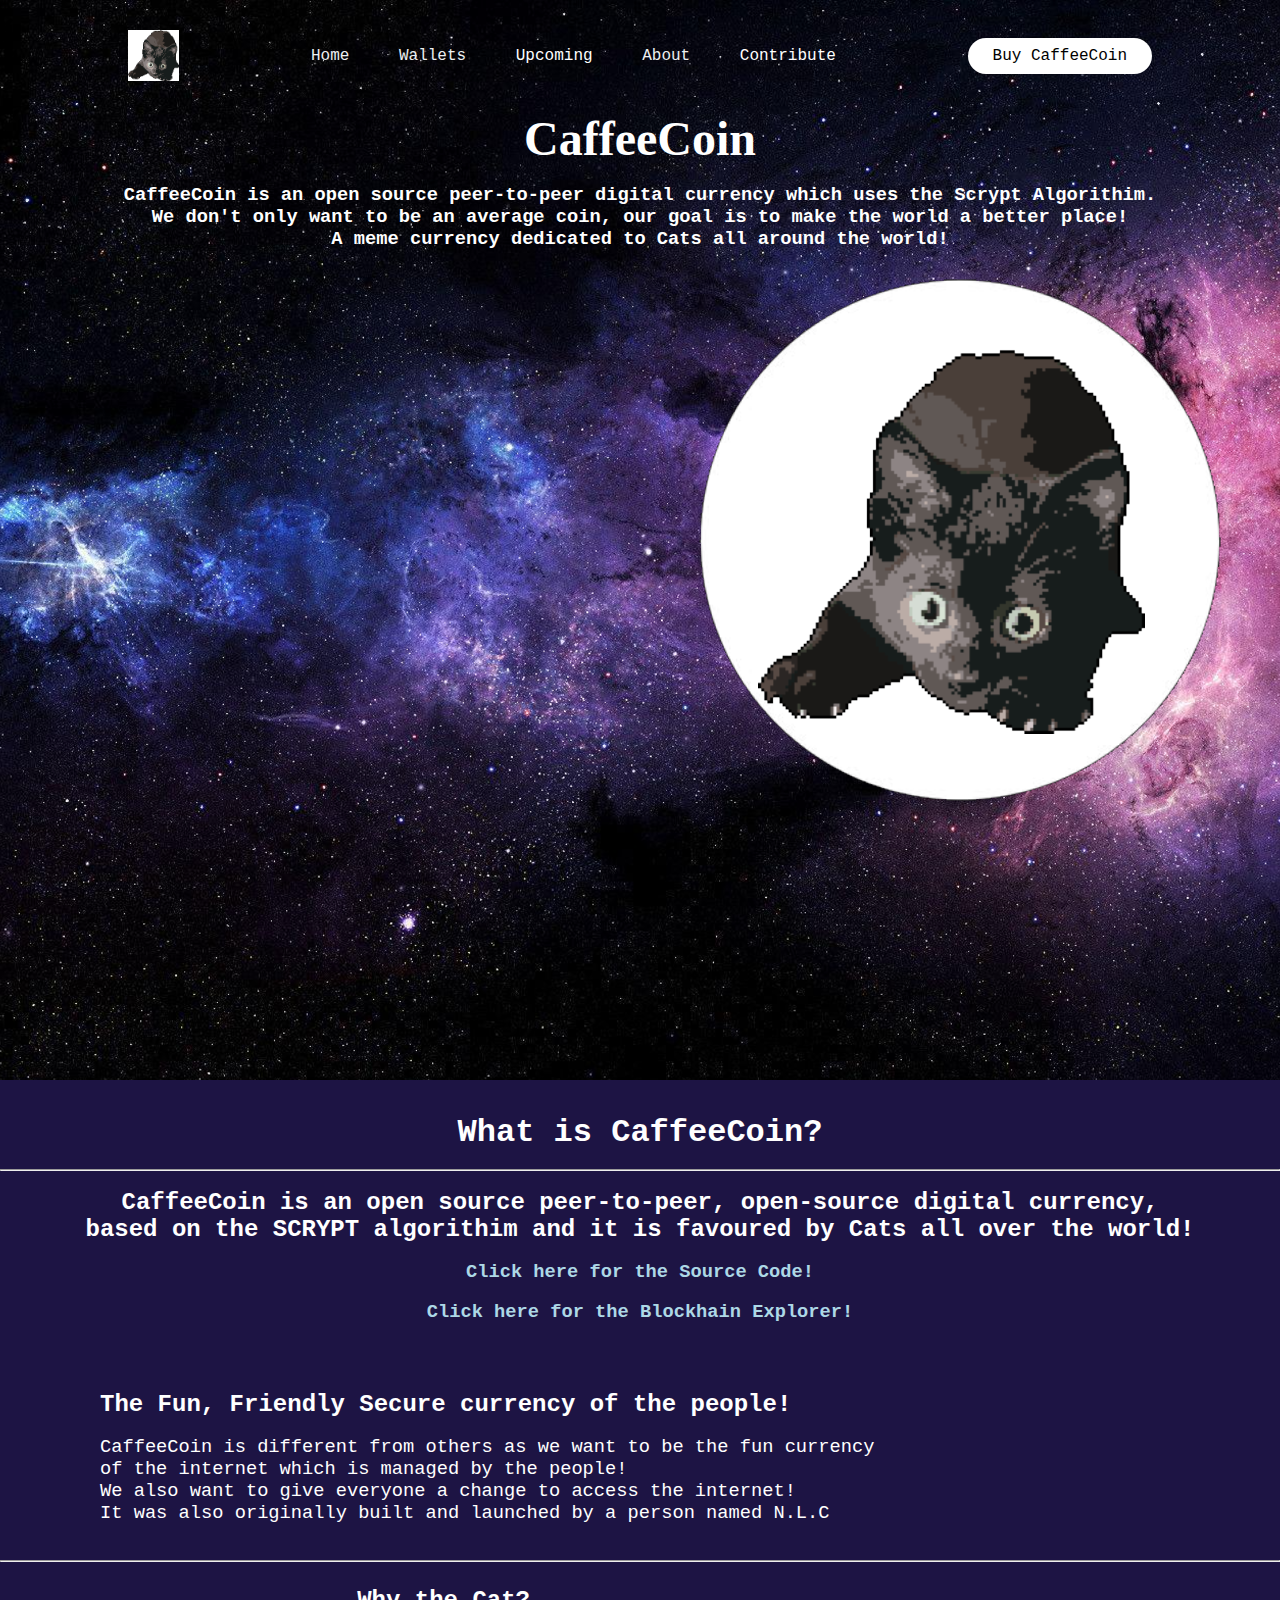
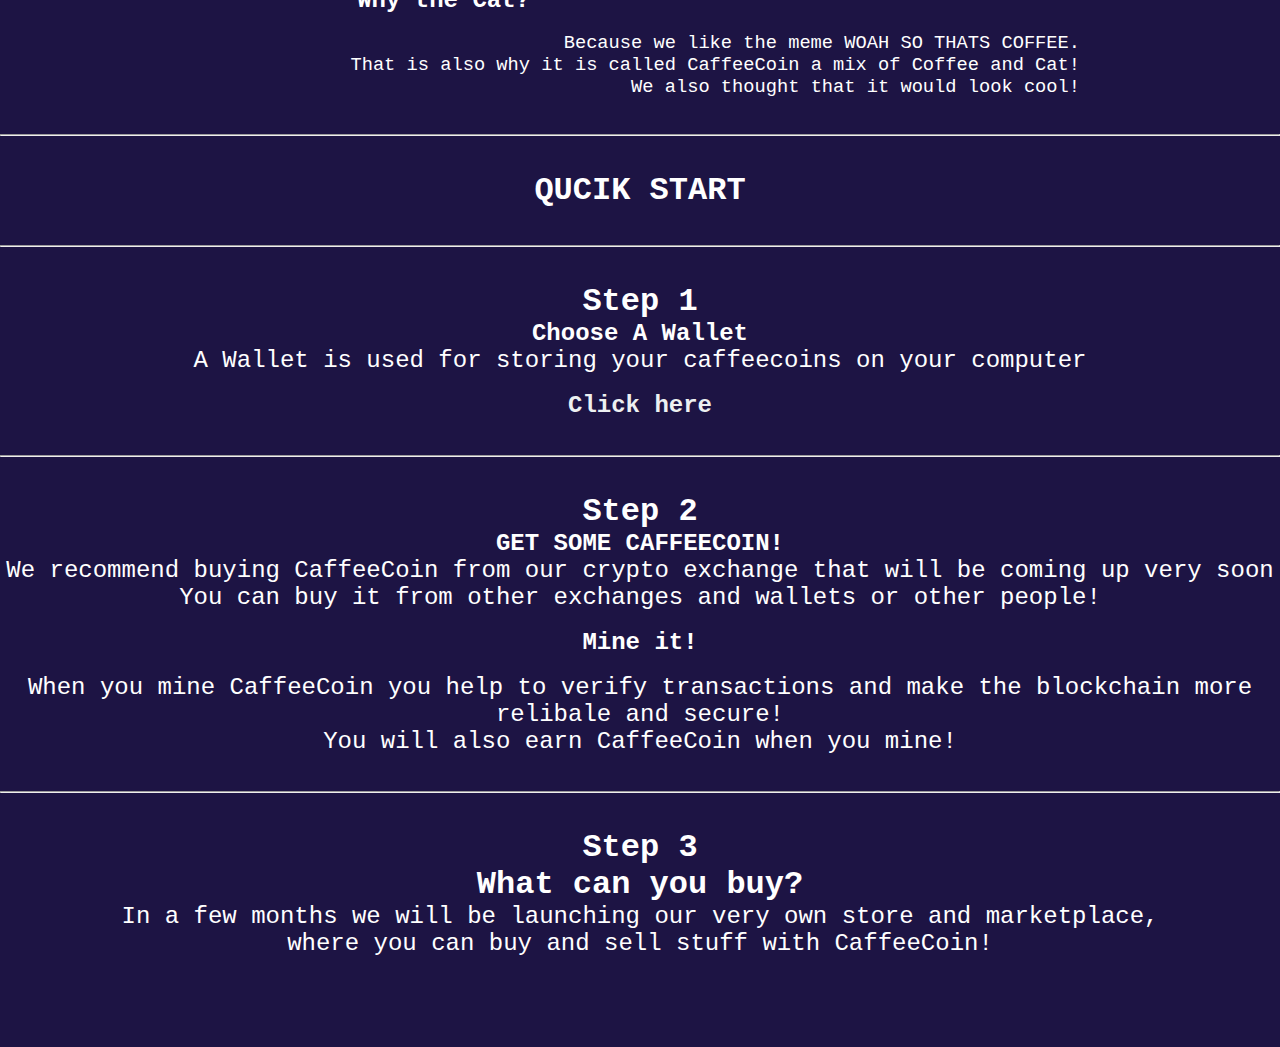
<file: index.html>
<!DOCTYPE html>
<html>
    <head>
        <title>CaffeeCoin</title>
        <meta charset="utf-8">
        <!-- Styles -->
        <link rel="stylesheet" href="styles.css">
        <!-- Favicon -->
        <link rel="icon" href="caffee.png" />
    </head>

    <!--

        ░█████╗░░█████╗░███████╗███████╗███████╗███████╗
        ██╔══██╗██╔══██╗██╔════╝██╔════╝██╔════╝██╔════╝
        ██║░░╚═╝███████║█████╗░░█████╗░░█████╗░░█████╗░░
        ██║░░██╗██╔══██║██╔══╝░░██╔══╝░░██╔══╝░░██╔══╝░░
        ╚█████╔╝██║░░██║██║░░░░░██║░░░░░███████╗███████╗
        ░╚════╝░╚═╝░░╚═╝╚═╝░░░░░╚═╝░░░░░╚══════╝╚══════╝
    
        Woah so thats a nice website
        created by N.L.C
    -->

    <body>
        <header>
            <img class="nav__logo" src="caffee.png" width="5%" height="5%" alt="caffee">
            <nav>
                <ul class="nav__links">
                    <li><a href="index.html">Home</a></li>
                    <li><a href="wallet.html">Wallets</a></li>
                    <li><a style="color: white;" href="upcoming.html">Upcoming</a></li>
                    <li><a href="about.html">About</a></li>
                    <li><a style="color: white;" href="contribute.html">Contribute</a></li>
                </ul>
            </nav>
            <a class="cta" href="buycaffeecoin.html"><button style="color: black;">Buy CaffeeCoin</button></a>
        </header>
        <main>
        <!--Background-->
        <body class="background" background="caffeewallpaper.png" style="background-repeat: no-repeat;"></body>

        <!--The rest of the body for html-->
        <h1 style="font-family:verdana" text-align=center><font size=+10>CaffeeCoin</font></h1>
        <br>
        <h3 style="font-family: 'Courier New', Courier, monospace;">CaffeeCoin is an open source peer-to-peer digital currency which uses the Scrypt Algorithim.</h3>
        <h3 style="font-family: 'Courier New', Courier, monospace;">We don't only want to be an average coin, our goal is to make the world a better place!</h3>
        <h3 style="font-family: 'Courier New', Courier, monospace;">A meme currency dedicated to Cats all around the world!</h3>
        <br>
        <br>
        <br>
        <br>
        <br>
        <br>
        <br>
        <br>
        <br>
        <br>
        <br><br><br><br><br><br><br><br><br><br><br><br><br><br><br><br><br><br><br><br><br><br><br><br><br><br><br><br><br><br><br><br><br><br><br><br><br><br>
        <h1>What is CaffeeCoin?</h1>
        <br>
        <hr>
        <br>
        <h2 style="color: #fff; text-align: center;">CaffeeCoin is an open source peer-to-peer, open-source digital currency, <br>based on the SCRYPT algorithim and it is favoured by Cats all over the world!</h2>
        <br>
        <a href="https://github.com/NCX1608/caffeecoin-sourcecode"><h3 style="color: lightblue;">Click here for the Source Code!</h3></a>
        <br>
        <a href="http://"><h3 style="color: lightblue;">Click here for the Blockhain Explorer!</h3></a>
        <br>
        <!--Video
        <video height=100% width=100% controls class="center" style="padding: 0;">
            <source src="/img/trees.mp4">
            Your browser does not support video
        </video>
        -->
        <h2 style="text-align: left; color: #fff; padding-right: 100px; padding-left: 100px; padding-top: 50px;">The Fun, Friendly Secure currency of the people!</h2>
        <br>
        <h3 style="text-align: left; padding-left: 100px; font-weight: 100;">CaffeeCoin is different from others as we want to be the fun currency<br> of the internet which is managed by the people!<br>We also want to give everyone a change to access the internet!<br>It was also originally built and launched by a person named N.L.C</h3>    
        <br>
        <br>
        <hr>
        <h2 style="text-align: right; color: #fff; padding-right: 750px; padding-left: 100px; padding-top: 25px;">Why the Cat?</h2>
        <br>
        <h3 style="text-align: right; color: #fff; padding-right: 200px; font-weight: 100;">Because we like the meme WOAH SO THATS COFFEE.<br>That is also why it is called CaffeeCoin a mix of Coffee and Cat!<br>We also thought that it would look cool!</h3>
        <br>
        <br>
        <hr>
        <br>
        <br>
        <h1 style="color: #fff;">QUCIK START</h1>
        <br>
        <br>
        <hr>
        <br>
        <br>
        <h1 style="color: #fff; text-align: center;">Step 1</h1>
        <h2 style="color: white; text-align: center;">Choose A Wallet</h2>
        <h2 style="color: white; text-align: center; font-weight: 100;">A Wallet is used for storing your caffeecoins on your computer</h2>
        <br>
        <a href="wallet.html"><h2 style="text-align: center;">Click here</h2></a>
        <br>
        <br>
        <hr>
        <br>
        <br>
        <h1 style="color: #fff;">Step 2</h1>
        <h2 style="color: #fff; text-align: center;">GET SOME CAFFEECOIN!</h2>
        <h2 style="color: #fff; text-align: center; font-weight: 100;">We recommend buying CaffeeCoin from our crypto exchange that will be coming up very soon</h2>
        <h2 style="color: #fff; text-align: center; font-weight: 100;">You can buy it from other exchanges and wallets or other people!</h2>
        <br>
        <h2 style="color: #fff; text-align: center;">Mine it!</h2>
        <br>
        <h2 style="color: #fff; text-align: center; font-weight: 100;">When you mine CaffeeCoin you help to verify transactions and make the blockchain more relibale and secure!<br> You will also earn CaffeeCoin when you mine!</h2>
        <br>
        <br>
        <hr>
        <br>
        <br>
        <h1 style="color: #fff;">Step 3</h1>
        <h1 style="color: #fff; text-align: center;">What can you buy?</h1>
        <h2 style="color: #fff; text-align: center; font-weight: 100;">In a few months we will be launching our very own store and marketplace, <br>where you can buy and sell stuff with CaffeeCoin!</h2>
        <br><br><br><br><br>
    </main>
    </body>
</html>
</file>
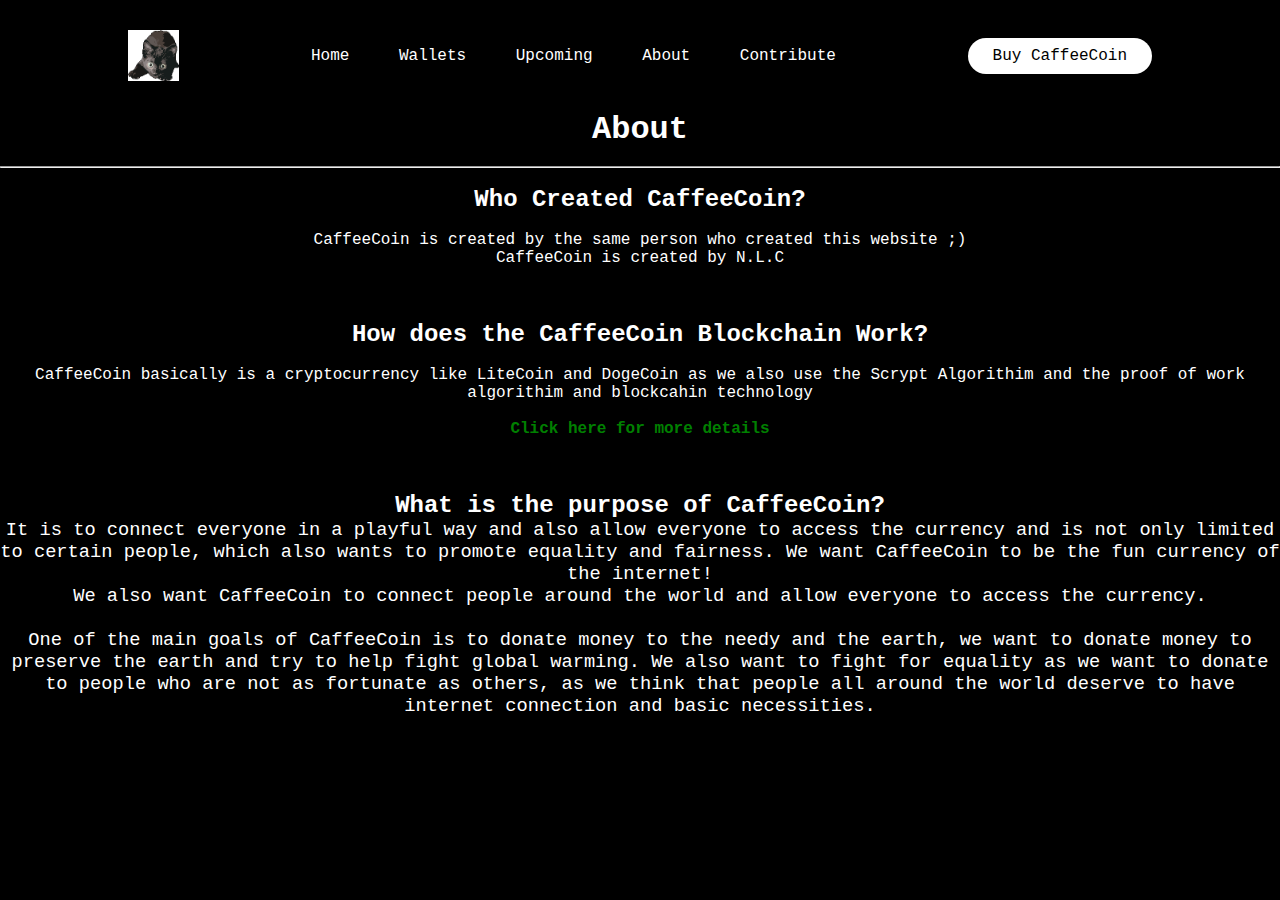
<file: about.html>
<!DOCTYPE html>
<html>
    <head>
        <title>CaffeeCoin About</title>
        <meta charset="utf-8">
        <!-- Styles -->
        <link rel="stylesheet" href="styles.css">
        <!-- Favicon -->
        <link rel="icon" href="caffee.png" />
    </head>

     <!--

        ░█████╗░░█████╗░███████╗███████╗███████╗███████╗
        ██╔══██╗██╔══██╗██╔════╝██╔════╝██╔════╝██╔════╝
        ██║░░╚═╝███████║█████╗░░█████╗░░█████╗░░█████╗░░
        ██║░░██╗██╔══██║██╔══╝░░██╔══╝░░██╔══╝░░██╔══╝░░
        ╚█████╔╝██║░░██║██║░░░░░██║░░░░░███████╗███████╗
        ░╚════╝░╚═╝░░╚═╝╚═╝░░░░░╚═╝░░░░░╚══════╝╚══════╝
    
        Woah so thats a nice website
        created by N.L.C
    -->

    <body>
        <!--NavBar-->
        <header>
            <img class="nav__logo" src="caffee.png" width="5%" height="5%" alt="caffee">
            <nav>
                <ul class="nav__links">
                    <li><a style="color: white;" href="index.html">Home</a></li>
                    <li><a style="color: white;" href="wallet.html">Wallets</a></li>
                    <li><a style="color: white;" href="upcoming.html">Upcoming</a></li>
                    <li><a style="color: white;" href="about.html">About</a></li>
                    <li><a style="color: white;" href="contribute.html">Contribute</a></li>
                </ul>
            </nav>
            <a class="cta" href="buycaffeecoin.html"><button style="color: black;">Buy CaffeeCoin</button></a>
        </header>
        <!--Background-->
        <body style="background-color: black;"></body>
        <!--Main-->
        <main style="text-align: center; color: white;">
            <strong><h1 style="color: white;">About</h1></strong>
            <br>
            <hr>
            <br>
            <h2>Who Created CaffeeCoin?</h2>
            <br>
            <h4 style="font-weight: 100;">CaffeeCoin is created by the same person who created this website ;)</h4>
            <h4 style="font-weight: 100;">CaffeeCoin is created by N.L.C</h4>
            <br>
            <br>
            <br>
            <h2>How does the CaffeeCoin Blockchain Work?</h2>
            <br>
            <h4 style="font-weight: 100;">CaffeeCoin basically is a cryptocurrency like LiteCoin and DogeCoin as we also use the Scrypt Algorithim and the proof of work algorithim and blockcahin technology</h4>
            <br>
            <a href="caffeeblockchain.html"><h4 style="color: green;">Click here for more details</h4></a>
            <br>
            <br>
            <br>
            <h2>What is the purpose of CaffeeCoin?</h2>
            <h3 style="font-weight: 100;">It is to connect everyone in a playful way and also allow everyone to access the currency and is not only limited to certain people,
                which also wants to promote equality and fairness. We want CaffeeCoin to be the fun currency of the internet! 
                <br>We also want CaffeeCoin to 
                connect people around the world and allow everyone to access the currency.
                <br>
                <br>
                One of the main goals of CaffeeCoin is to donate money to the needy and the earth, we want to donate money to preserve the earth and try
                to help fight global warming. We also want to fight for equality as we want to donate to people who are not as fortunate as others, as we think
                that people all around the world deserve to have internet connection and basic necessities.
            </h3>
        </main>
        <!--End Main-->
    </body>
</html>
</file>
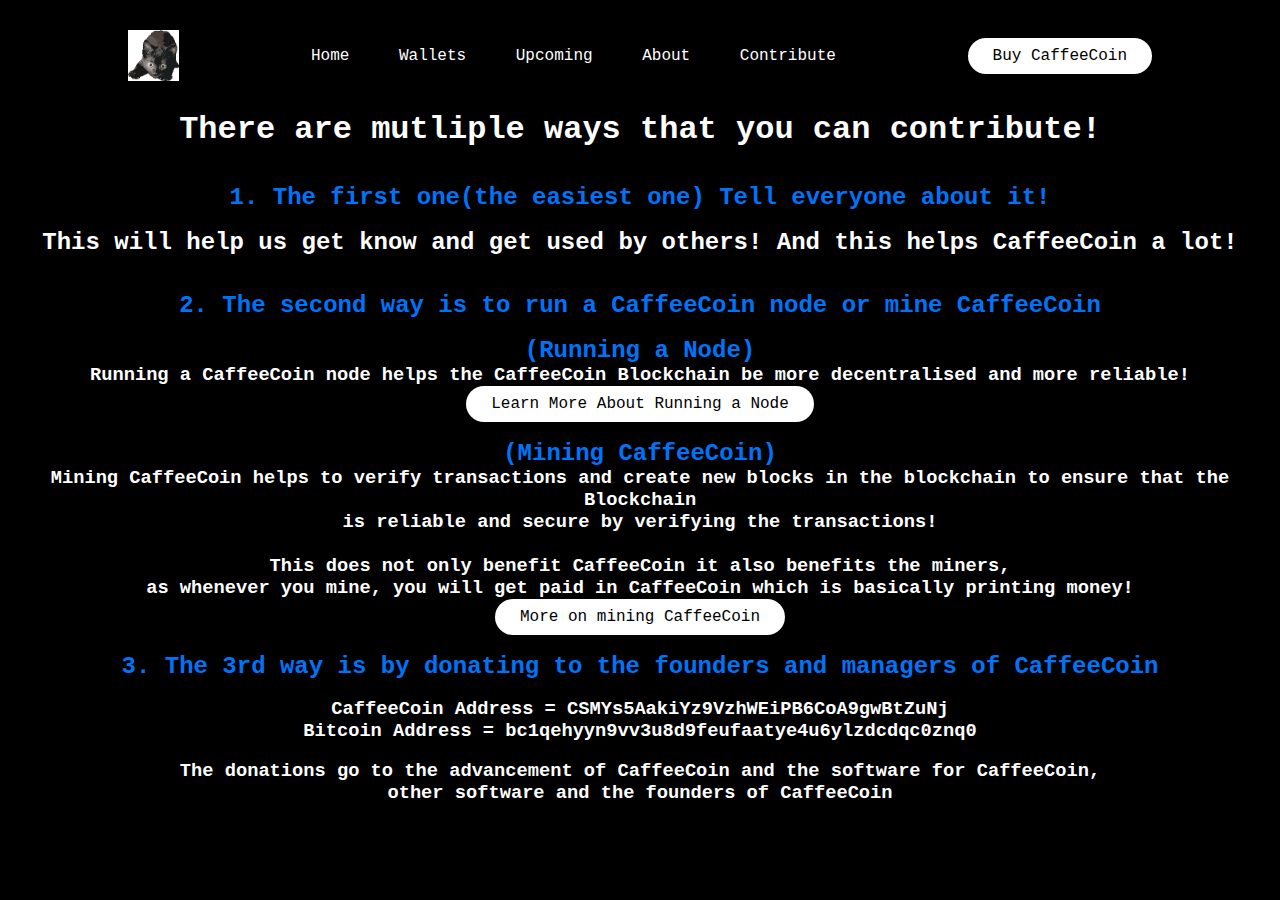
<file: contribute.html>
<!DOCTYPE html>
<html>
    <head>
        <title>CaffeeCoin Wallet</title>
        <meta charset="utf-8">
        <!-- Styles -->
        <link rel="stylesheet" href="styles.css">
        <!-- Favicon -->
        <link rel="icon" href="caffee.png" />
    </head>
    
    <!--

        ░█████╗░░█████╗░███████╗███████╗███████╗███████╗
        ██╔══██╗██╔══██╗██╔════╝██╔════╝██╔════╝██╔════╝
        ██║░░╚═╝███████║█████╗░░█████╗░░█████╗░░█████╗░░
        ██║░░██╗██╔══██║██╔══╝░░██╔══╝░░██╔══╝░░██╔══╝░░
        ╚█████╔╝██║░░██║██║░░░░░██║░░░░░███████╗███████╗
        ░╚════╝░╚═╝░░╚═╝╚═╝░░░░░╚═╝░░░░░╚══════╝╚══════╝
    
        Woah so thats a nice website
        created by N.L.C
    -->
    
    <body>
        <!--NavBar-->
        <header>
            <img class="nav__logo" src="caffee.png" width="5%" height="5%" alt="caffee">
            <nav>
                <ul class="nav__links">
                    <li><a style="color: white;" href="index.html">Home</a></li>
                    <li><a style="color: white;" href="wallet.html">Wallets</a></li>
                    <li><a style="color: white;" href="upcoming.html">Upcoming</a></li>
                    <li><a style="color: white;" href="about.html">About</a></li>
                    <li><a style="color: white;" href="contribute.html">Contribute</a></li>
                </ul>
            </nav>
            <a class="cta" href="buycaffeecoin.html"><button style="color: black;">Buy CaffeeCoin</button></a>
            <!--Background-->
            <body style="background-color: black;"></body>
        </header>
        <!--Main-->
        <main style="text-align: center; color: white;">
            <h1>There are mutliple ways that you can contribute!</h1>
            <br>
            <br>
            <h2 style="color: rgb(0, 116, 248);">1. The first one(the easiest one) Tell everyone about it!</h2>
            <br>
            <h2>This will help us get know and get used by others! And this helps CaffeeCoin a lot!</h2>
            <br>
            <br>
            <h2 style="color: rgb(0, 116, 248);">2. The second way is to run a CaffeeCoin node or mine CaffeeCoin</h2>
            <br>
            <h2 style="color: rgb(0, 116, 248);">(Running a Node)</h2><h3>Running a CaffeeCoin node helps the CaffeeCoin Blockchain be more decentralised and more reliable!</h3>
            <a href="running_node.html"><button style="color: black;">Learn More About Running a Node</button></a>
            <br>
            <br>
            <h2 style="color: rgb(0, 116, 248);">(Mining CaffeeCoin)</h2>
            <h3>
                Mining CaffeeCoin helps to verify transactions and create new blocks in the blockchain to ensure that the Blockchain<br> is reliable and secure
                by verifying the transactions!<br><br>This does not only benefit CaffeeCoin it also benefits the miners,<br> as whenever you mine, you will get paid in CaffeeCoin which
                is basically printing money!
            </h3>
            <a href="#"><button style="color: black;">More on mining CaffeeCoin</button></a>
            <br>
            <br>
            <h2 style="color: rgb(0, 116, 248);">3. The 3rd way is by donating to the founders and managers of CaffeeCoin</h2>
            <br>
            <h3>CaffeeCoin Address = CSMYs5AakiYz9VzhWEiPB6CoA9gwBtZuNj</h3>
            <h3>Bitcoin Address = bc1qehyyn9vv3u8d9feufaatye4u6ylzdcdqc0znq0</h3>
            <br>
            <h3>The donations go to the advancement of CaffeeCoin and the software for CaffeeCoin,<br>other software and the founders of CaffeeCoin</h3>
        </main>
    </body>
</html>
</file>
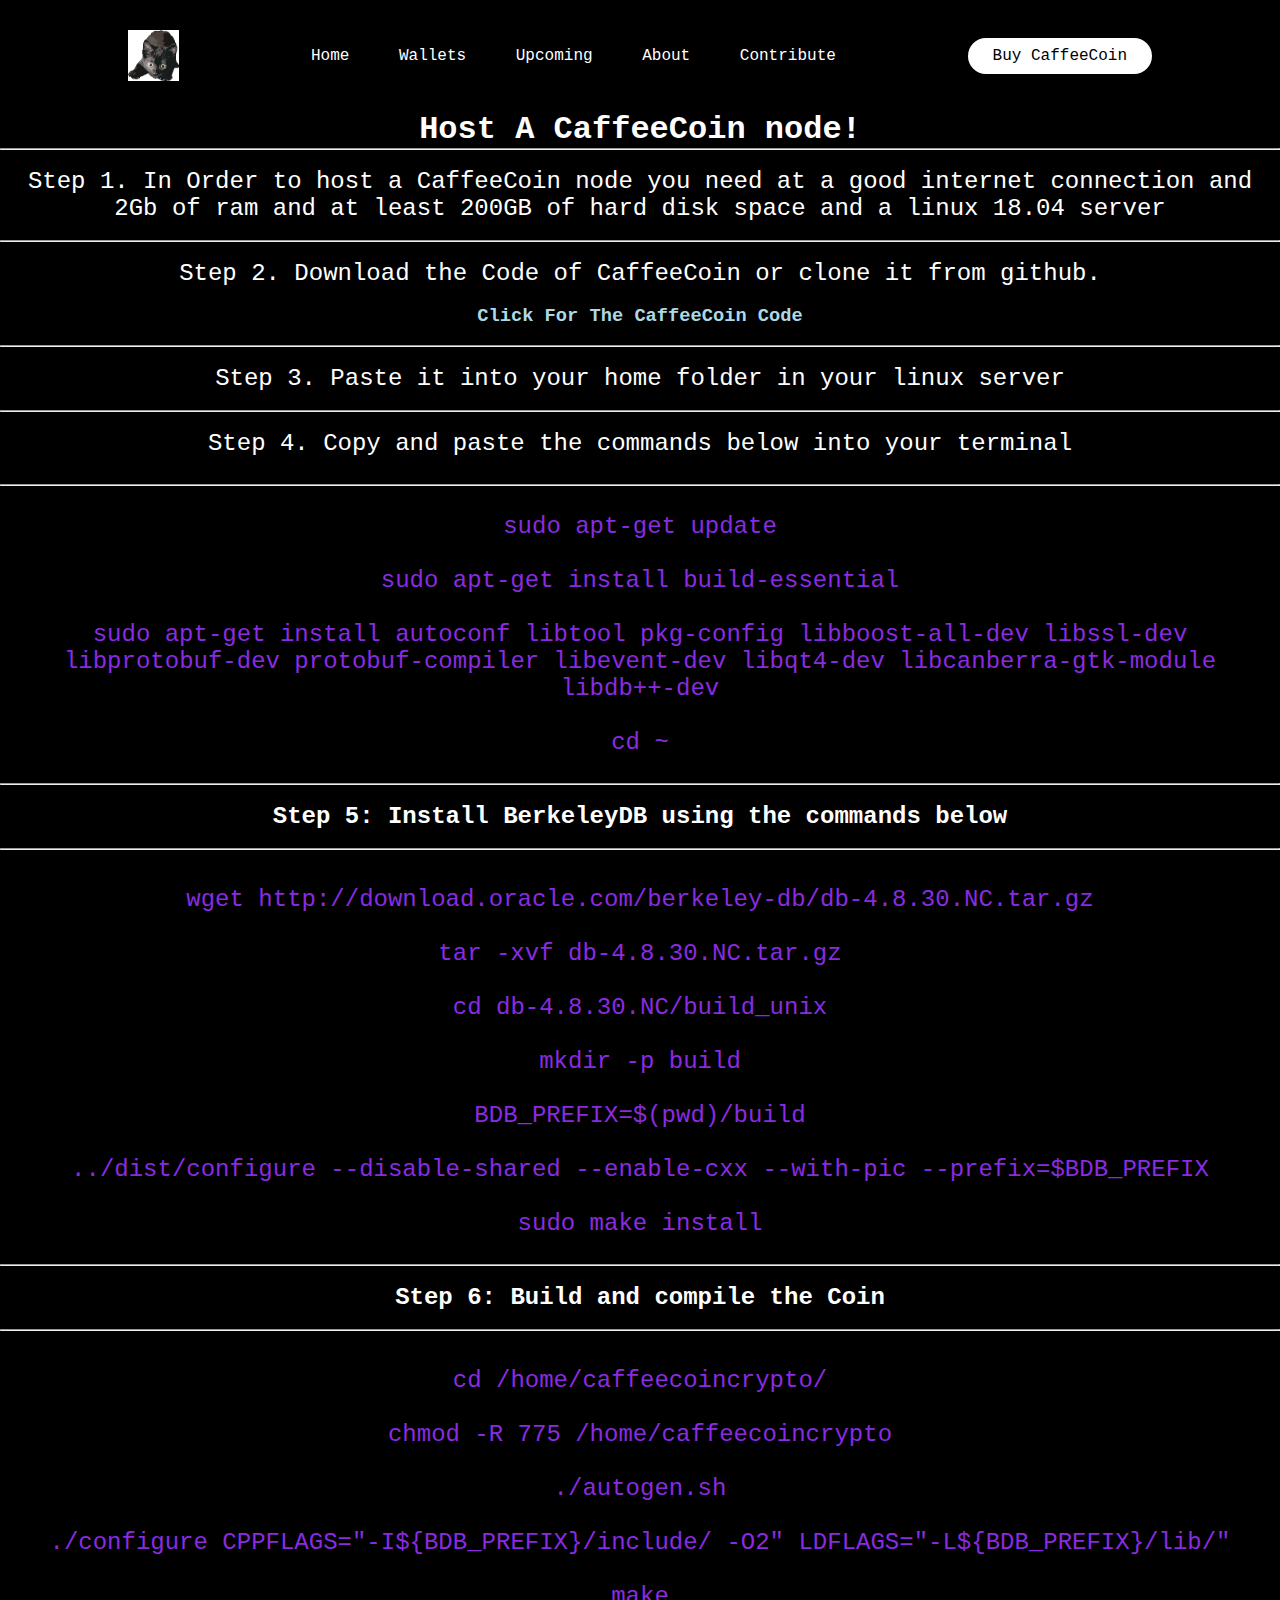
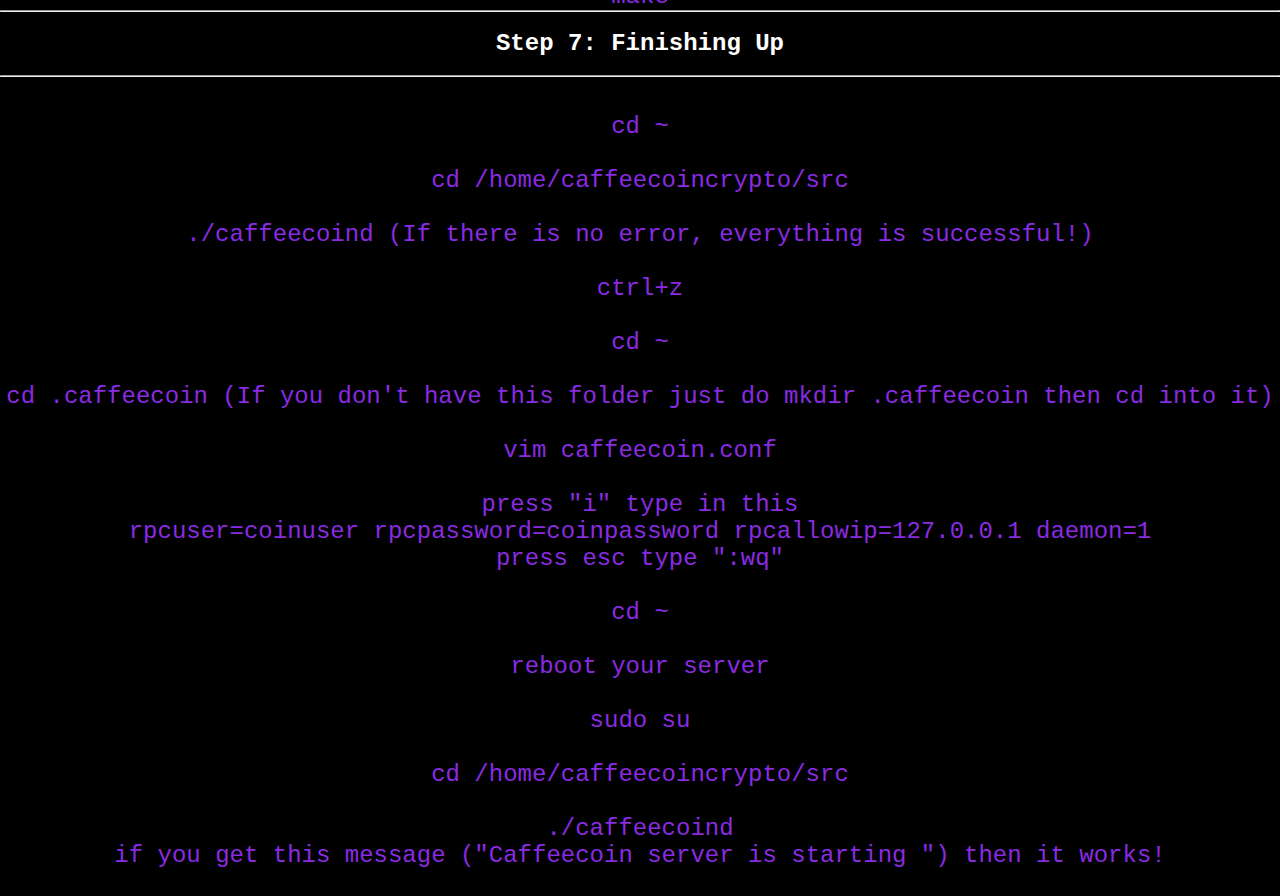
<file: running_node.html>
<!DOCTYPE html>
<html>
    <head>
        <title>CaffeeCoin About</title>
        <meta charset="utf-8">
        <!-- Styles -->
        <link rel="stylesheet" href="styles.css">
        <!-- Favicon -->
        <link rel="icon" href="caffee.png" />
    </head>

     <!--

        ░█████╗░░█████╗░███████╗███████╗███████╗███████╗
        ██╔══██╗██╔══██╗██╔════╝██╔════╝██╔════╝██╔════╝
        ██║░░╚═╝███████║█████╗░░█████╗░░█████╗░░█████╗░░
        ██║░░██╗██╔══██║██╔══╝░░██╔══╝░░██╔══╝░░██╔══╝░░
        ╚█████╔╝██║░░██║██║░░░░░██║░░░░░███████╗███████╗
        ░╚════╝░╚═╝░░╚═╝╚═╝░░░░░╚═╝░░░░░╚══════╝╚══════╝

        Woah so thats a nice website
        created by N.L.C
    -->

    <body>
        <!--NavBar-->
        <header>
            <img class="nav__logo" src="caffee.png" width="5%" height="5%" alt="caffee">
            <nav>
                <ul class="nav__links">
                    <li><a style="color: white;" href="index.html">Home</a></li>
                    <li><a style="color: white;" href="wallet.html">Wallets</a></li>
                    <li><a style="color: white;" href="upcoming.html">Upcoming</a></li>
                    <li><a style="color: white;" href="about.html">About</a></li>
                    <li><a style="color: white;" href="contribute.html">Contribute</a></li>
                </ul>
            </nav>
            <a class="cta" href="buycaffeecoin.html"><button style="color: black;">Buy CaffeeCoin</button></a>
        </header>
        <!--Background-->
        <body style="background-color: black;"></body>
        <!--Main-->
        <h1>Host A CaffeeCoin node!</h1>
        <hr>
        <br>
        <h2 style="color:white; font-weight: 40; text-align: center;">Step 1. In Order to host a CaffeeCoin node you need at a good internet connection and <br> 2Gb of ram and at least 200GB of hard disk space and a linux 18.04 server</h2>
        <br>
        <hr>
        <br>
        <h2 style="color:white; font-weight: 40; text-align: center;">Step 2. Download the Code of CaffeeCoin or clone it from github.</h2>
        <br>
        <a href="https://github.com/NLC1609/caffeecoin-sourcecode"><h3 style="text-align: center; color: lightblue;">Click For The CaffeeCoin Code</h3></a>
        <br>
        <hr>
        <br>
        <h2 style="color:white; font-weight: 40; text-align: center;">Step 3. Paste it into your home folder in your linux server</h2>
        <br>
        <hr>
        <br>
        <h2 style="color:white; font-weight: 40; text-align: center;">Step 4. Copy and paste the commands below into your terminal<br><br><hr></h2>
        <h2 style="color: blueviolet; font-weight: 40; text-align: center;">    
        <br>
            sudo apt-get update
            <br> 
            <br>
            sudo apt-get install build-essential
            <br>
            <br>
            sudo apt-get install autoconf libtool pkg-config libboost-all-dev libssl-dev libprotobuf-dev protobuf-compiler libevent-dev libqt4-dev libcanberra-gtk-module libdb++-dev
            <br>
            <br>
            cd ~
            <br>
            <br>
            </h2>
            <hr>
            <br>
            <h2 style="text-align: center; color: white;">Step 5: Install BerkeleyDB using the commands below <br></h2>
            <br>
            <hr>
            <br>
            <br>
            <h2 style="color: blueviolet; font-weight: 40; text-align: center;">
            wget http://download.oracle.com/berkeley-db/db-4.8.30.NC.tar.gz
            <br>
            <br>
            tar -xvf db-4.8.30.NC.tar.gz
            <br>
            <br>
            cd db-4.8.30.NC/build_unix
            <br>
            <br>
            mkdir -p build<br><br>
            BDB_PREFIX=$(pwd)/build
            <br>
            <br>
            ../dist/configure --disable-shared --enable-cxx --with-pic --prefix=$BDB_PREFIX
            <br>
            <br>
            sudo make install
            <br>
            <br>
        </h2>
        <hr>
        <br>
        <h2 style="text-align: center; color: white;">Step 6: Build and compile the Coin<br></h2>
        <br>
        <hr>
        <br>
        <br>
        <h2 style="color: blueviolet; font-weight: 40; text-align: center;">
            cd /home/caffeecoincrypto/
            <br>
            <br>
            chmod -R 775 /home/caffeecoincrypto
            <br>
            <br>
            ./autogen.sh
            <br>
            <br>
            ./configure CPPFLAGS="-I${BDB_PREFIX}/include/ -O2" LDFLAGS="-L${BDB_PREFIX}/lib/"
            <br>
            <br>
            make
        </h2>
        <hr>
        <br>
        <h2 style="text-align: center; color: white;">Step 7: Finishing Up<br></h2>
        <br>
        <hr>
        <br>
        <br>
        <h2 style="color: blueviolet; font-weight: 40; text-align: center;">
            cd ~
            <br>
            <br>
            cd /home/caffeecoincrypto/src
            <br>
            <br>
            ./caffeecoind (If there is no error, everything is successful!)
            <br>
            <br>
            ctrl+z
            <br>
            <br>
            cd ~
            <br>
            <br>
            cd .caffeecoin (If you don't have this folder just do mkdir .caffeecoin then cd into it)
            <br>
            <br>
            vim caffeecoin.conf
            <br>
            <br>
            press "i" 
            type in this
            <br>
            rpcuser=coinuser
            rpcpassword=coinpassword
            rpcallowip=127.0.0.1
            daemon=1
            <br>
            press esc
            type ":wq"
            <br>
            <br>
            cd ~
            <br>
            <br>
            reboot your server
            <br>
            <br>
            sudo su
            <br>
            <br>
            cd /home/caffeecoincrypto/src
            <br>
            <br>
            ./caffeecoind
            <br>
            if you get this message ("Caffeecoin server is starting ") then it works!
            <br> 
            <br>

        </h2>
    </body>
</html>
</file>
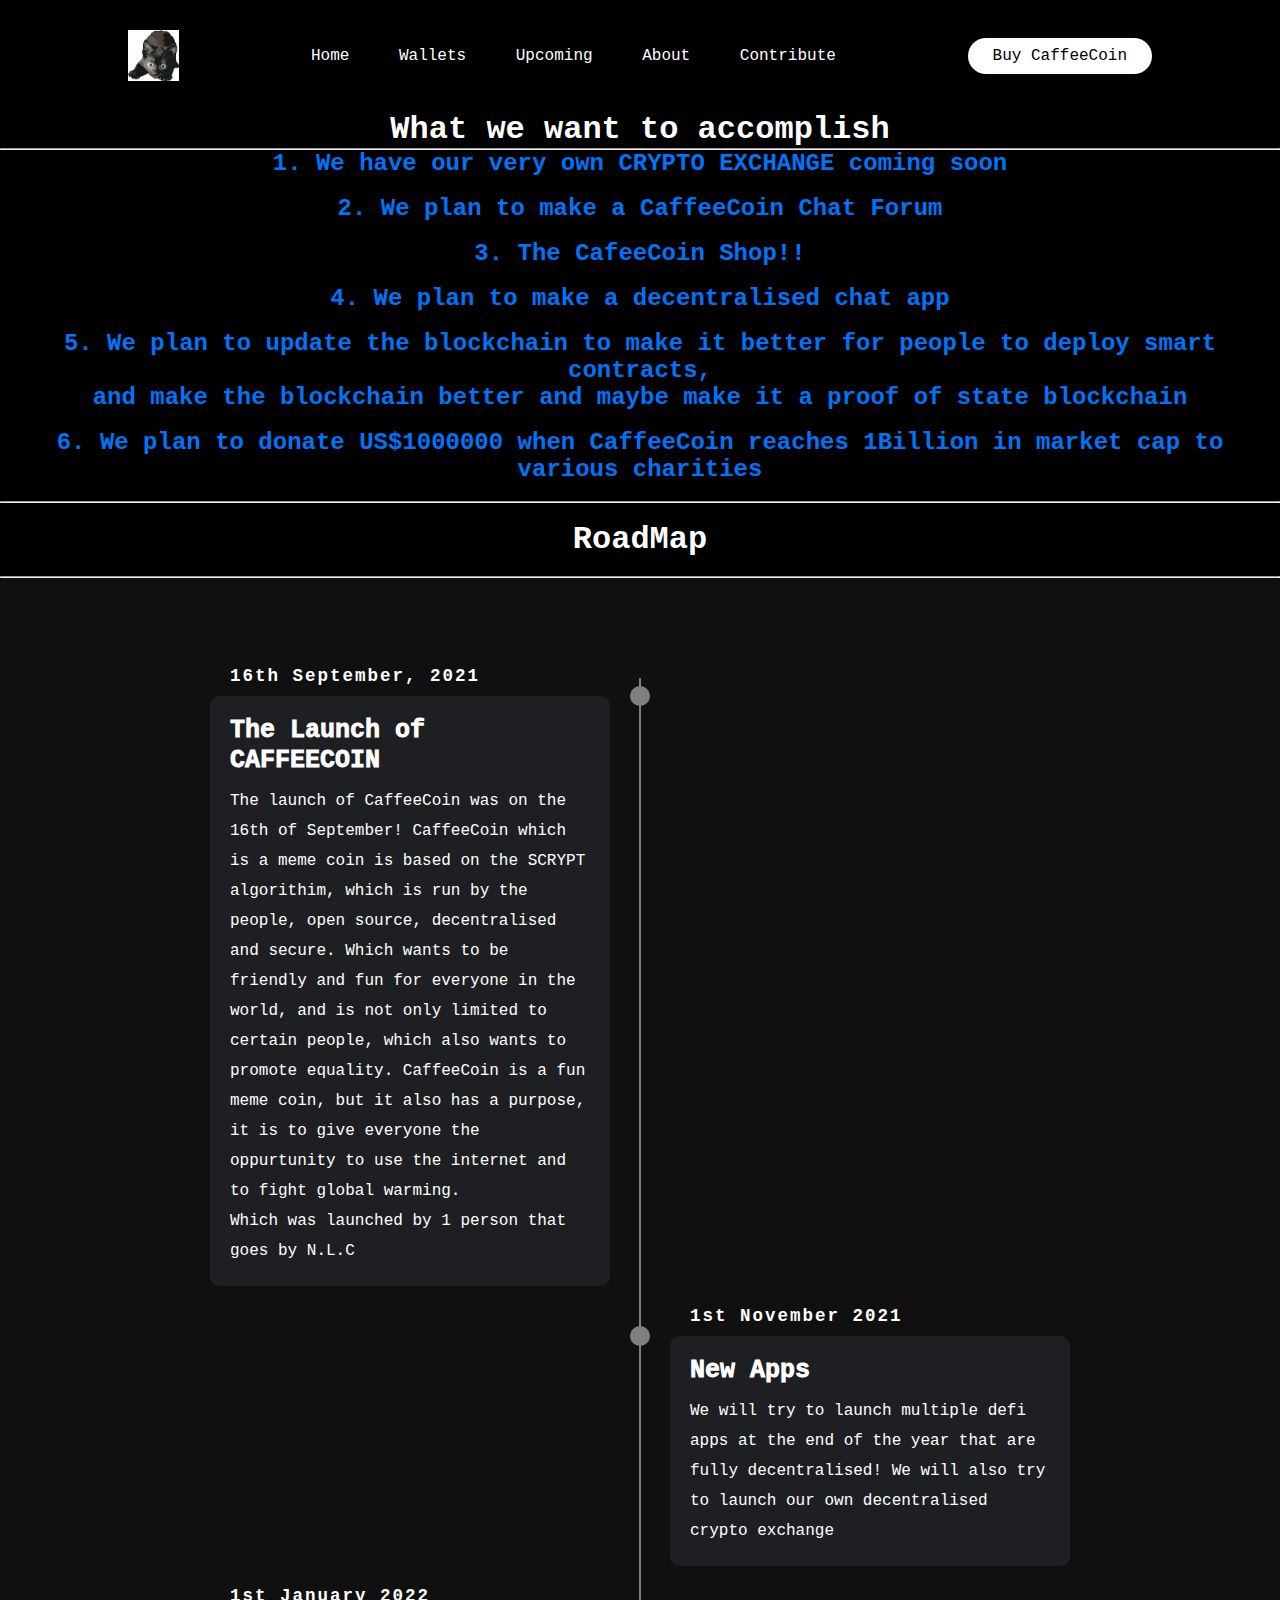
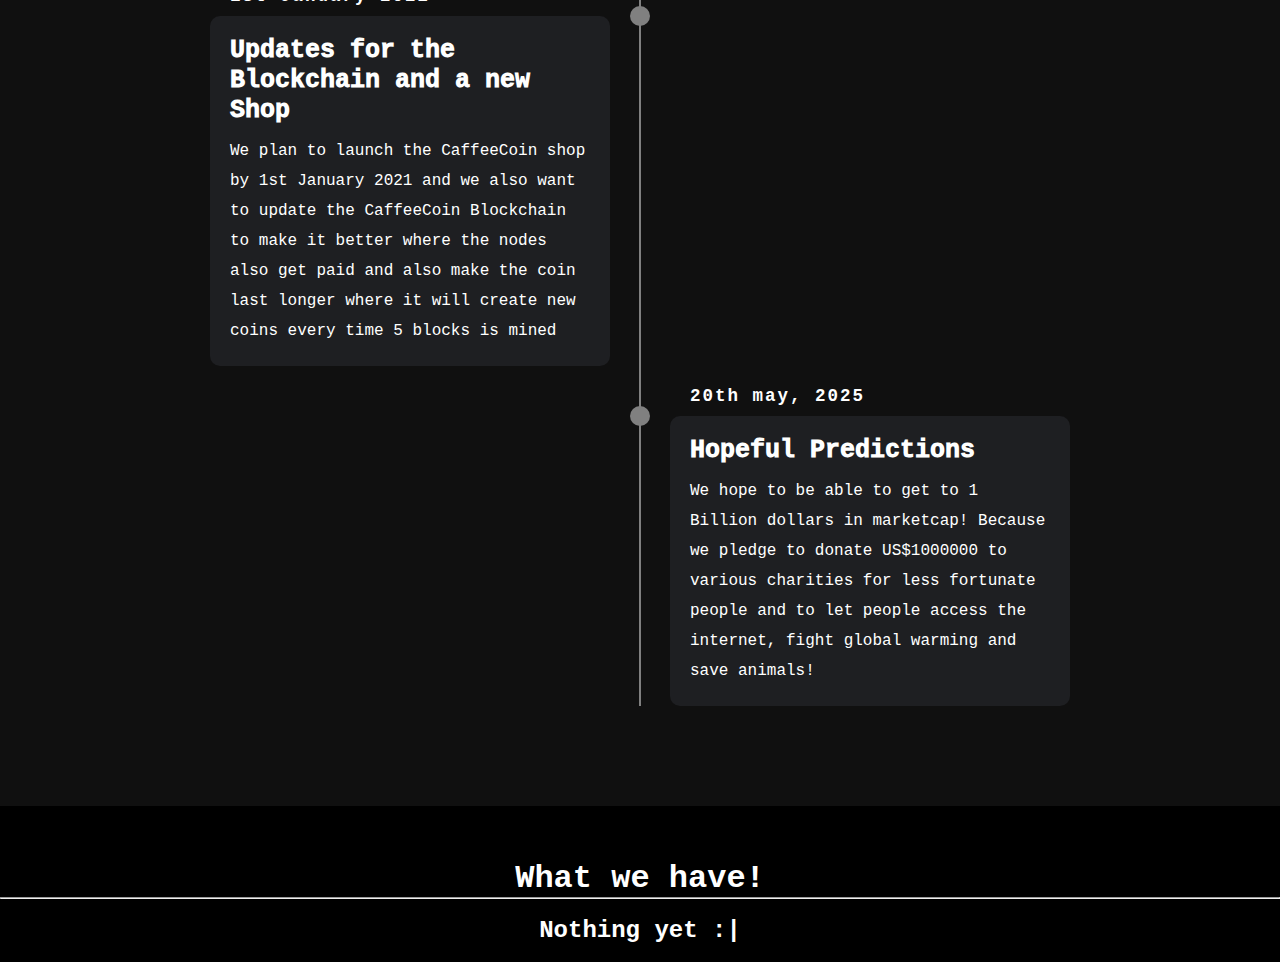
<file: upcoming.html>
<!DOCTYPE html>
<html>
    <head>
        <title>CaffeeCoin About</title>
        <meta charset="utf-8">
        <!-- Styles -->
        <link rel="stylesheet" href="styles.css">
        <!-- Favicon -->
        <link rel="icon" href="caffee.png" />
    </head>

     <!--

        ░█████╗░░█████╗░███████╗███████╗███████╗███████╗
        ██╔══██╗██╔══██╗██╔════╝██╔════╝██╔════╝██╔════╝
        ██║░░╚═╝███████║█████╗░░█████╗░░█████╗░░█████╗░░
        ██║░░██╗██╔══██║██╔══╝░░██╔══╝░░██╔══╝░░██╔══╝░░
        ╚█████╔╝██║░░██║██║░░░░░██║░░░░░███████╗███████╗
        ░╚════╝░╚═╝░░╚═╝╚═╝░░░░░╚═╝░░░░░╚══════╝╚══════╝
    
        Woah so thats a nice website
        created by N.L.C
    -->

    <body>
        <!--NavBar-->
        <header>
            <img class="nav__logo" src="caffee.png" width="5%" height="5%" alt="caffee">
            <nav>
                <ul class="nav__links">
                    <li><a style="color: white;" href="index.html">Home</a></li>
                    <li><a style="color: white;" href="wallet.html">Wallets</a></li>
                    <li><a style="color: white;" href="upcoming.html">Upcoming</a></li>
                    <li><a style="color: white;" href="about.html">About</a></li>
                    <li><a style="color: white;" href="contribute.html">Contribute</a></li>
                </ul>
            </nav>
            <a class="cta" href="buycaffeecoin.html"><button style="color: black;">Buy CaffeeCoin</button></a>
        </header>
        <!--Background-->
        <body style="background-color: black;"></body>
        <!--Main-->
        <main style="text-align: center; color: white;">
            <h1 style="color: white;">What we want to accomplish</h1>
            <hr>
            <h2 style="color: rgb(0, 116, 248);">1. We have our very own CRYPTO EXCHANGE coming soon</h2>
            <br>
            <h2 style="color: rgb(0, 116, 248);">2. We plan to make a CaffeeCoin Chat Forum</h2>
            <br>
            <h2 style="color: rgb(0, 116, 248);">3. The CafeeCoin Shop!!</h2>
            <br>
            <h2 style="color: rgb(0, 116, 248);">4. We plan to make a decentralised chat app</h2>
            <br>
            <h2 style="color: rgb(0, 116, 248);">5. We plan to update the blockchain to make it better for people to deploy smart contracts,<br>and make the blockchain better and maybe make it a proof of state blockchain</h2>
            <br>
            <h2 style="color: rgb(0, 116, 248);">6. We plan to donate US$1000000 when CaffeeCoin reaches 1Billion in market cap to various charities</h2>
            <br>
            <hr>
            <br>
            <h1>RoadMap</h1>
            <br>
            <hr>
        </main>

            <!-- roadmap -->
            <div class="roadmap">
                <div class="container">
                    <div class="timeline">
                        <br>
                        <ul>
                            <li>
                                <div class="timeline-content">
                                    <h2 class="date">16th September, 2021</h2>
                                    <h1 style="text-align: left;">The Launch of CAFFEECOIN</h1>
                                    <p>The launch of CaffeeCoin was on the 16th of September! CaffeeCoin which is a meme coin is based on the SCRYPT algorithim, which is run
                                        by the people, open source, decentralised and secure. Which wants to be friendly and fun for everyone in the world, and is not only
                                        limited to certain people, which also wants to promote equality. CaffeeCoin is a fun meme coin, but it also has a purpose, it is to give everyone the oppurtunity to use the internet and to fight global warming.
                                        <br>Which was launched by 1 person that goes by N.L.C
                                    </p>
                                </div>
                            </li>
                            <li>
                                <div class="timeline-content">
                                    <h2 class="date">1st November 2021</h2>
                                    <h1 style="text-align: left;">New Apps</h1>
                                    <p>We will try to launch multiple defi apps at the end of the year that are fully decentralised! We will also try to launch our own decentralised crypto exchange</p>
                                </div>
                            </li>
                            <li>
                                <div class="timeline-content">
                                    <h2 class="date">1st January 2022</h2>
                                    <h1 style="text-align: left;">Updates for the Blockchain and a new Shop</h1>
                                    <p>We plan to launch the CaffeeCoin shop by 1st January 2021 and we also want to update the CaffeeCoin Blockchain to make it better where the nodes also get paid and also make the coin last longer where it will create new coins every time 5 blocks is mined</p>
                                </div>
                            </li>
                            <li>
                                <div class="timeline-content">
                                    <h2 class="date">20th may, 2025</h2>
                                    <h1 style="text-align: left;">Hopeful Predictions</h1>
                                    <p>We hope to be able to get to 1 Billion dollars in marketcap! Because we pledge to donate US$1000000 to various charities for less fortunate people and to let people access the internet, fight global warming and save animals!</p>
                                </div>
                            </li>
                        </ul>
                    </div>
                </div>
            </div>
            <!-- roadmap -->
            <br><br><br>
            <h1 style="color: white;">What we have!</h1>
            <hr>
            <br>
            <h2 style="color: white; text-align: center;">Nothing yet :|</h2>
            <br>
    </body>
</html>
</file>
<file: styles.css>
h1 {
    text-align: center; 
    color: rgb(255, 255, 255);
}

body{
    background-color: rgb(29, 20, 68);
}

:root {
    font-size: 16px;
    /* fonts */
    font-family: 'Courier New', Courier, monospace;
    /* fonts */
}

h3 {
    color: white; 
    text-align: center;
}

* {
    box-sizing: border-box;
    margin: 0;
    padding: 0;
}

li, a ,button {
    /* fonts */
    font-family:'Courier New', Courier, monospace;
    /* fonts */
    font-weight: 500;
    font-size: 16px;
    color: #edf0f1;
    text-decoration: none;
}

header{
    display: flex;
    justify-content: space-between;
    align-items: center;
    padding: 30px 10%;
}

.nav__logo {
    list-style: none;
}

.nav__links {
    list-style: none;
}

.nav__links li {
    display: inline-block;
    padding: 0px 20px;
}

.nav__links li a {
    transition: all 0.3s ease 0s;
}

.nav__links li a:hover {
    color: #0088a9
}

button {
    padding: 9px 25px;
    background-color: rgb(255, 255, 255);
    border: none;
    border-radius: 50px;
    cursor: pointer;
    transition: all 0.3s ease 0s;
}

button:hover{
    background-color: rgba(87, 87, 87, 0.8);
}

/* roadmap */

.roadmap{
    margin: 0;
    padding: 0;
    box-sizing: border-box;
}
.container {
    min-height: 100vh;
    width: 100%;
    display: flex;
    align-items: center;
    justify-content: center;
    padding: 100px 0;
    background-color: #101010;
}
.timeline{
    width: 80%;
    height: auto;
    max-width: 800px;
    margin: 0 auto;
    position: relative;
}
.timeline ul {
    list-style: none;
}
.timeline ul li{
    padding: 20px;
    background-color: #1e1f22;
    color: white;
    border-radius: 10px;
    margin-bottom: 20px;
}
.timeline ul li:last-child{
    margin-bottom: 0;
}
.timeline-content h1{
    font-size: 25px;
    font-weight: 1000;
    line-height: 30px;
    margin-bottom: 10px;
}
.timeline-content p{
    font-size: 16px;
    line-height: 30px;
    font-weight: 500;
}
/* date */
.timeline-content .date{
    font-size: 17.5px;
    font-weight: 750;
    margin-bottom: 10px;
    letter-spacing: 2px;
}
/* date */

@media only screen and (min-width: 768px){
    .timeline::before{
        content: '';
        position: absolute;
        height: 100%;
        width: 2px;
        left: 50%;
        transform: translateX(-50%);
        background-color: grey;
    }
    .timeline ul li {
        width: 50%;
        margin-bottom: 50px;
        position: relative;
    }
    .timeline ul li:nth-child(odd) {
        float: left;
        clear: right;
        transform: translateX(-30px);
    }
    .timeline ul li:nth-child(even) {
        float: right;
        clear: left;
        transform: translateX(30px);
    }
    .timeline ul li::after{
        content: '';
        position: absolute;
        height: 20px;
        width: 20px;
        background-color: grey;
        border-radius: 50%;
        top: 0;
    }
    .timeline ul li:nth-child(odd)::after{
        transform: translate(50%, -50%);
        right: -30px;
    }
    .timeline ul li:nth-child(even)::after{
        transform: translate(-50%, -50%);
        left: -30px;
    }
    .timeline ul li:hover:after{
        background-color: aqua;
    }
    .timeline-content .date{
        position: absolute;
        top: -30px;
    }
}

/* roadmap */
</file>
